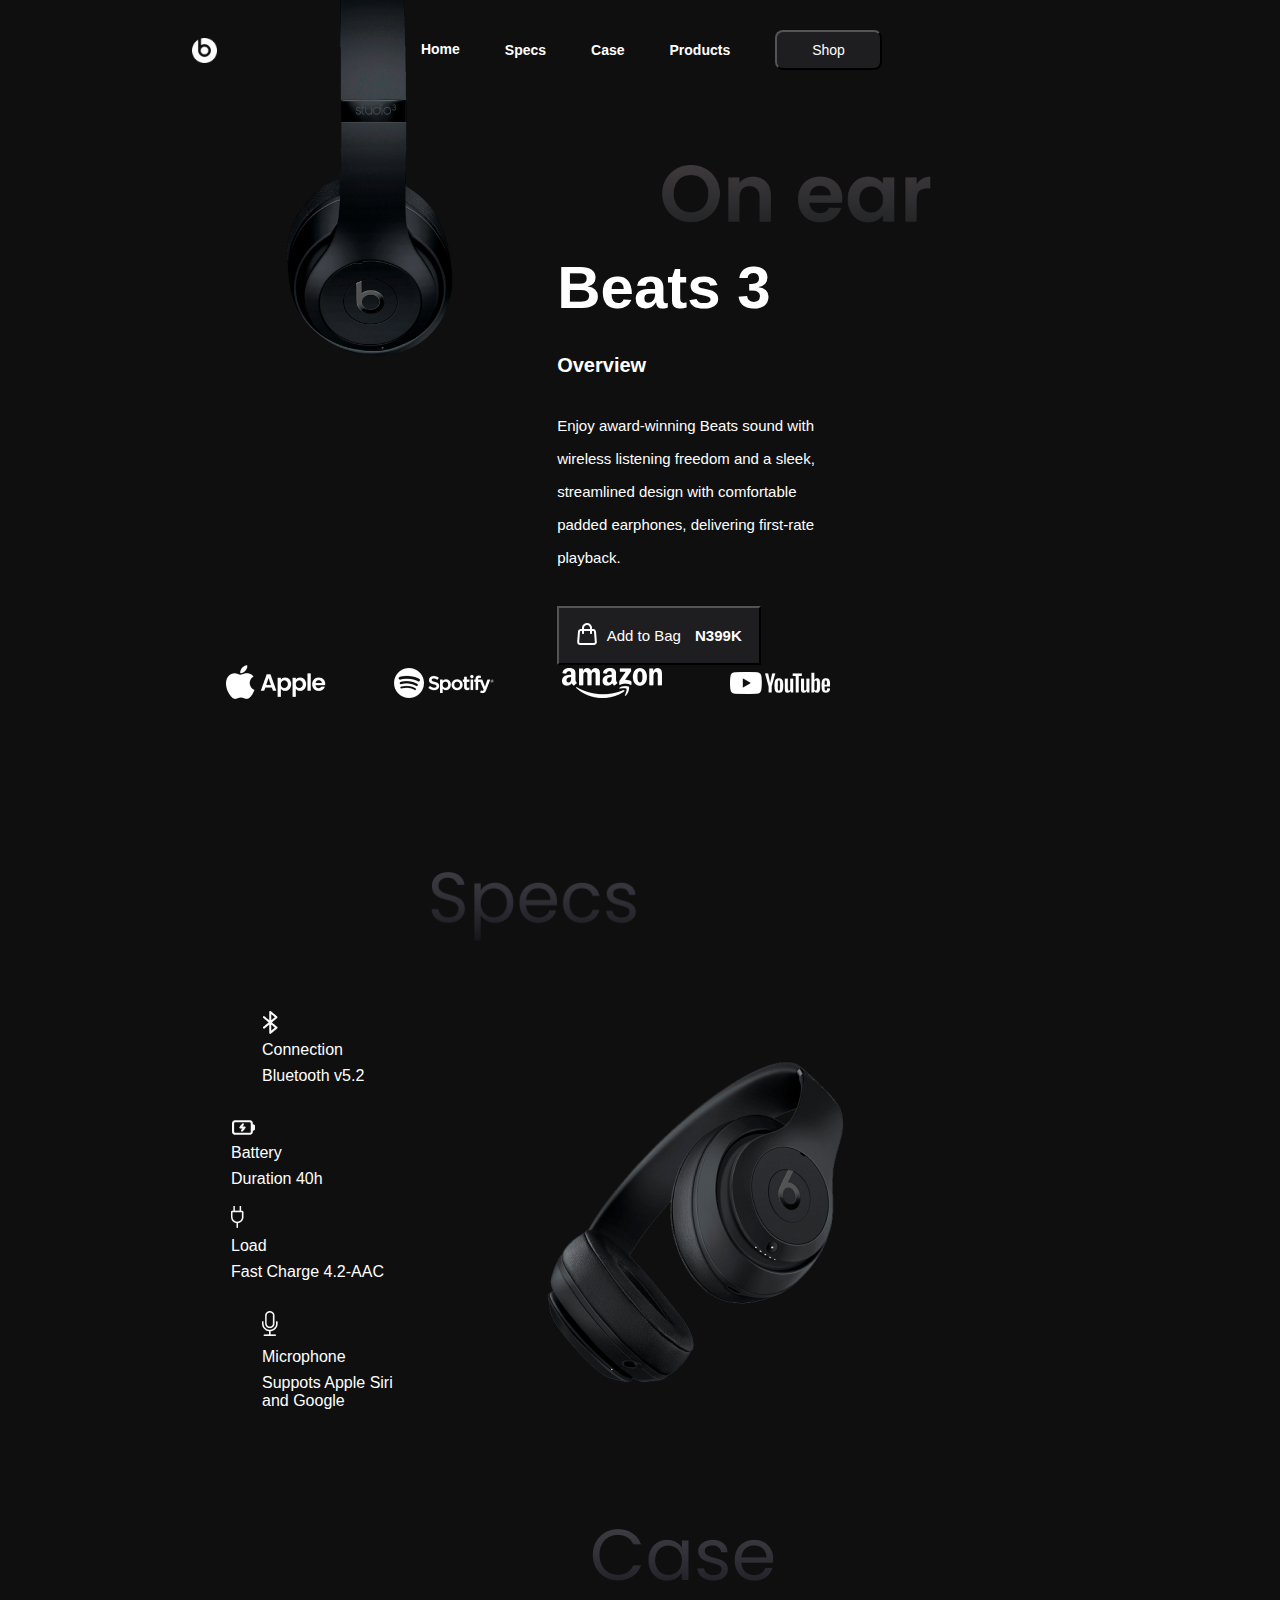
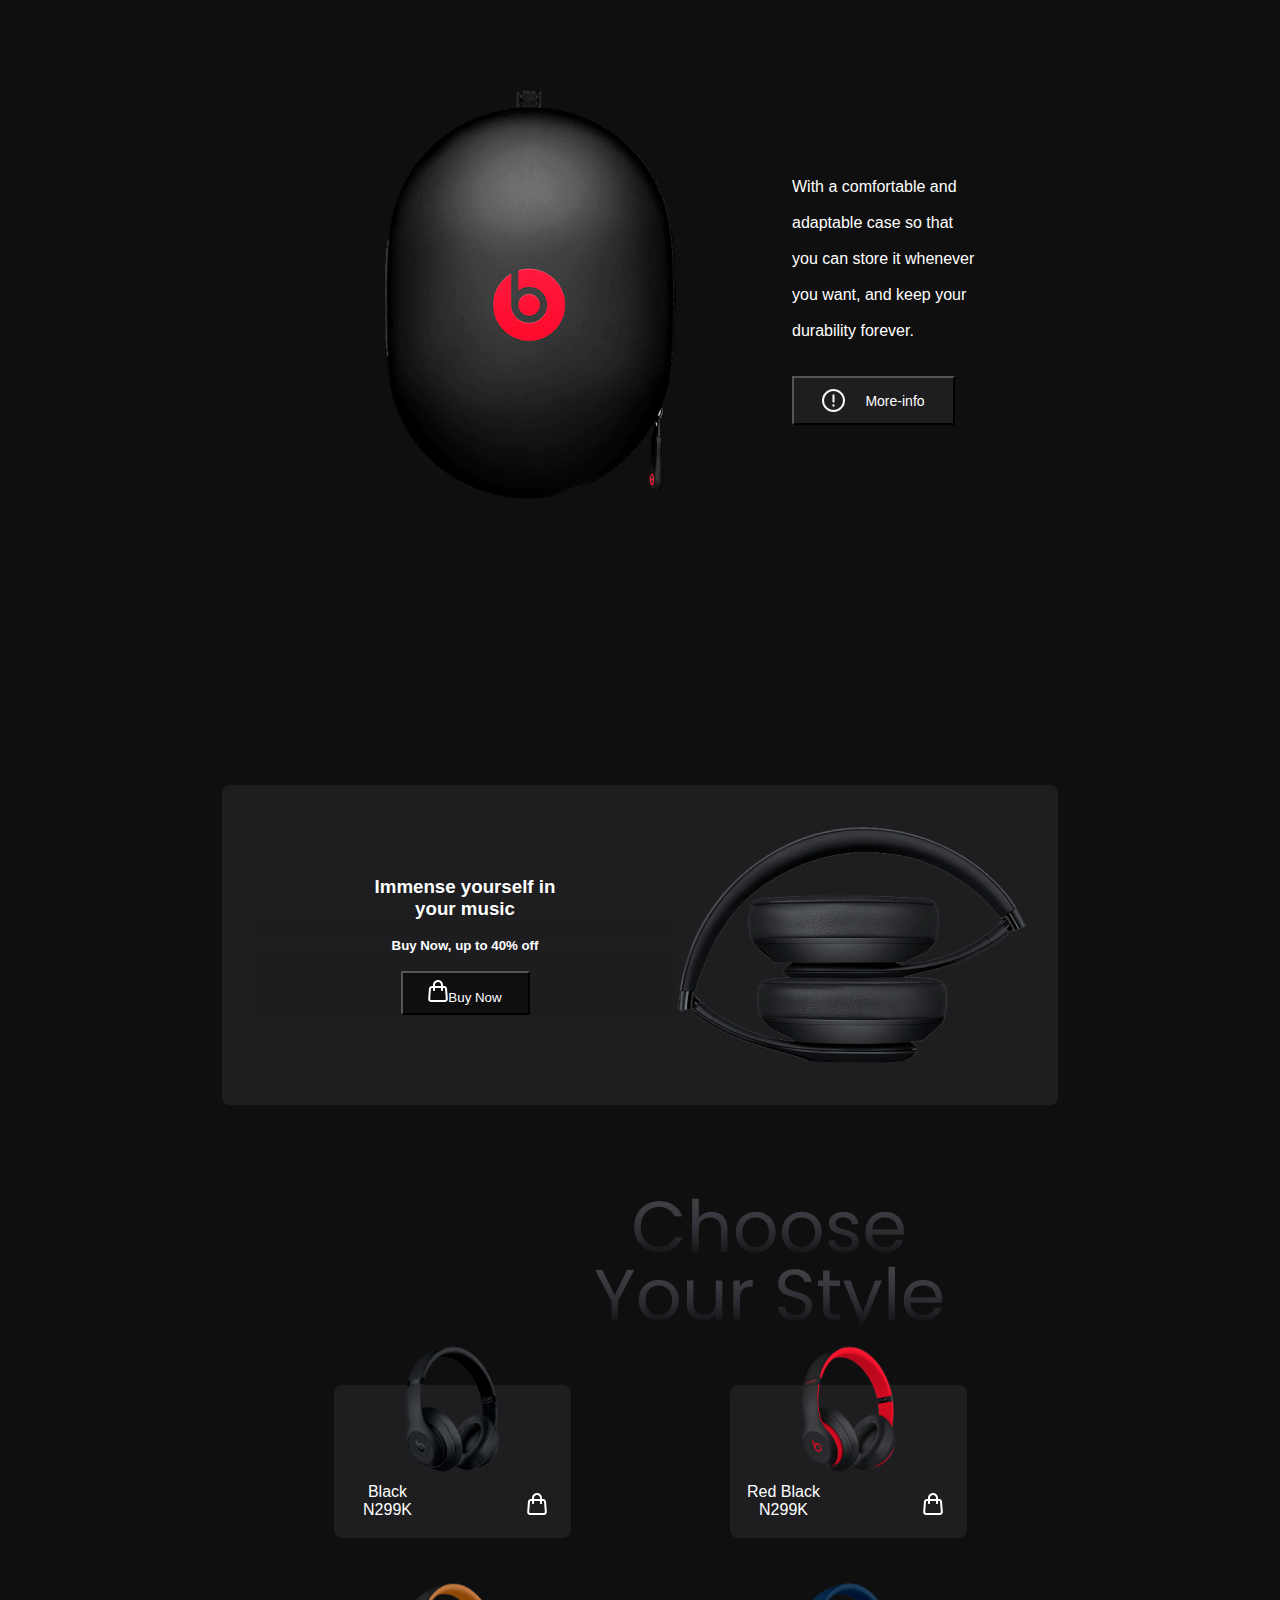
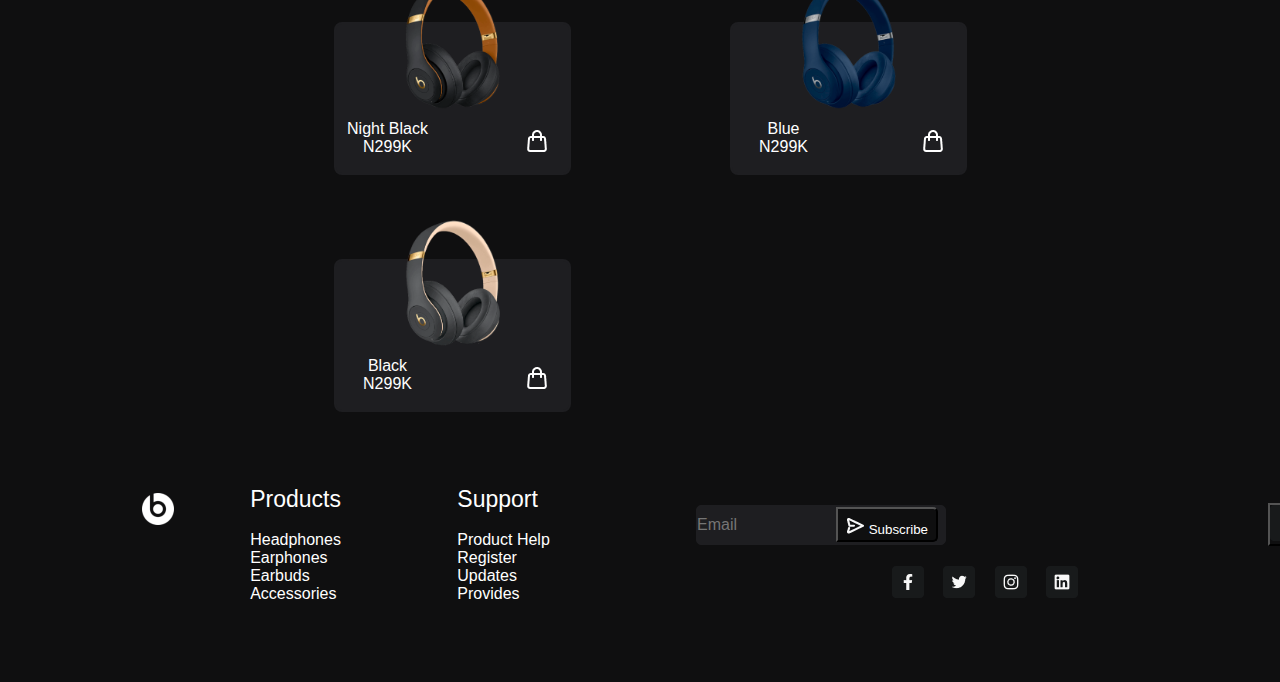
<file: Beat/index.html>
<!DOCTYPE html>
<html lang="en">
<head>
    <meta charset="UTF-8">
    <meta name="viewport" content="width=device-width, initial-scale=1.0">
    <title>Beat</title>
    <link rel="stylesheet" href="./style/style.css">
</head>
<body>
    <nav>
        <img src="./photos/beatsLogo.png" alt="Beat Logo">
        <div class="upper-right-section">
            <ul>
                <li><a href="*">Home</a></li>
                <li><a href="*">Specs</a></li>
                <li><a href="*">Case</a></li>
                <li><a href="*">Products</a></li>
            </ul>
            <button>Shop</button> 
        </div>
    </nav>
    <img class="on-EAR-logo" src="./photos/onEar.png" alt="ear-logo">
    <main>
        <img class="Main-Image" src="./photos/mainImage.png" alt="Main Image">
        <div class="main-part">
            <h1>Beats 3</h1>
            <h2>Overview</h2>
            <p>Enjoy award-winning Beats sound with <br> wireless listening freedom and a
                sleek,<br> streamlined design with comfortable <br>padded earphones,
                delivering first-rate <br> playback.</p>
                <button>
                    <div class="shopping-bag">
                        <img src="./icons/shoppingBag.png" alt="shoppingbag-logo">
                        <p>Add to Bag <span>N399K</span></p>
                    </div>
                </button>
        </div>
    </main>
    <section class="social-media">
        <img src="./photos/appleLogo.png" alt="apple-log">
        <img src="./photos/spotifyLogo.png" alt="spotify-logo">
        <img src="./photos/amazonLogo.png" alt="amazon-logo">
        <img src="./photos/youtubeLogo.png" alt="youtube-logo">
    </section>
    <section class="SPECS">
        <div class="specs-logo">
            <img src="./icons/specsLogo.png" alt="specs-logo">
        </div>
        <div class="specs-details">
            <div class="specs-list">
                <div class="specs-list-items">
                    <div class="bluetooth">
                        <div class="bluetooth-icon"><img src="./icons/bluetooth.png" alt="bluetooth"></div>
                        <p class="bl1">Connection</p>
                        <p class="bl2">Bluetooth v5.2</p>
                    </div>
                    <div class="battery">
                        <img src="./icons/battery.png" alt="">
                        <p class="b1">Battery</p>
                        <p class="b2">Duration 40h</p>
                    </div>
                    <div class="charge">
                        <img src="./icons/charger.png" alt="">
                        <p class="l1">Load</p>
                        <p class="l2">Fast Charge 4.2-AAC</p>
                    </div>
                    <div class="microphone">
                        <img src="./icons/mic.png" alt="">
                        <p class="m1">Microphone</p>
                        <p class="m2">Suppots Apple Siri<br>and Google</p>
                    </div>
                </div>
                <div class="specs-image">
                    <img src="./photos/specsImage.png" alt="specs-image">
                </div>
            </div>
        </div>
    </section>
    <section class="case">
        <div class="case-logo">
            <img src="./icons/caseLogo.png" alt="case-logo">
        </div>
        <div class="case-items">
            <div class="case-image"><img src="./photos/caseImage.png" alt="case-image"></div>
            <div class="case-detail">
                <p>With a comfortable and <br><br>adaptable case so that<br><br>you can store it
                    whenever<br><br>you want, and keep your<br><br> durability forever. <br></p>
                    <p>
                        <br><br>
                        <button>
                           <div class="case-button">
                            <img src="./icons/group.png" alt="group-logo">
                            More-info
                           </div>
                        </button>
                    </p>
            </div>
        </div>
    </section>
    <section class="buy-product">
            <div class="buy-product-container">
                <div class="buy-product-details">
                    <h3>Immense yourself in<br>your music</h3><br>
                    <h5>Buy Now, up to 40% off</h5>
                    <br>
                    <button>
                        <div class="buy-product-button">
                            <p>
                                <img src="./icons/shoppingBag.png" alt="shoppingbag-logo">Buy Now
                            </p>
                        </div>
                    </button>
                </div>
                <div class="buy-product-image">
                    <img src="./photos/buyNowSectionImage.png" alt="buy-product-image">
                </div>
            </div>
    </section>
    <div class="choose-style">
        <img src="./icons/productLogo.png" alt="product-logo">
    </div>
    <div class="allproduct">
       <div class="product">
        <div class="product-list">
            <div class="product-pic">
                <img src="./photos/black.png" alt="black-">
            </div>
            <div class="product-info">
                <p>Black <br> <span>N299K</span></p>
                <div>
                    <img src="./icons/shoppingBag.png" alt="shoppingbag-logo">
                </div>
            </div>
        </div>
        <div class="product-list">
            <div class="product-pic">
                <img src="./photos/redBlack.png" alt="red-black">
            </div>
            <div class="product-info">
                <p> Red Black <br> <span>N299K</span></p>
                <div>
                    <img src="./icons/shoppingBag.png" alt="shoppingbag-logo">
                </div>
            </div>
        </div>
       </div>
        <div class="product">
            <div class="product-list">
                <div class="product-pic">
                    <img src="./photos/nightBlack.png" alt="night-black">
                </div>
                <div class="product-info">
                    <p>Night Black <br> <span>N299K</span></p>
                    <div>
                        <img src="./icons/shoppingBag.png" alt="shoppingbag-logo">
                    </div>
                </div>
            </div>
            <div class="product-list">
                <div class="product-pic">
                    <img src="./photos/blue.png" alt="blue">
                </div>
                <div class="product-info">
                    <p>Blue <br> <span>N299K</span></p>
                    <div>
                        <img src="./icons/shoppingBag.png" alt="shoppingbag-logo">
                    </div>
                </div>
            </div>
        </div>
        <div class="product">
            <div class="product-list">
                <div class="product-pic">
                    <img src="./photos/twilightGray.png" alt="twilight-gray">
                </div>
                <div class="product-info">
                    <p>Black <br> <span>N299K</span></p>
                    <div>
                        <img src="./icons/shoppingBag.png" alt="shoppingbag-logo">
                    </div>
                </div>
            </div>
        </div>
    </div>
    <footer class="bottom-element">
        <div class="beat-logo">
            <img src="./photos/beatsLogo.png" alt="beat-logo">
        </div>
        <div class="footerListelements">
            <ul>
                <li><a href="*"><span>Products</span></a></li>
                <br>
                <li><a href="*">Headphones</a></li>
                <li><a href="*">Earphones</a></li>
                <li><a href="*">Earbuds</a></li>
                <li><a href="*">Accessories</a></li>
            </ul>
            <ul>
                <li><a href="*"><span>Support</span></a></li>
                <br>
                <li><a href="*">Product Help</a></li>
                <li><a href="*">Register</a></li>
                <li><a href="*">Updates</a></li>
                <li><a href="*">Provides</a></li>
            </ul>
        </div>
        <div class="subscription">
            <div class="EMAIL">
                <div class="input-container">
                    <input type="email" placeholder="Email" >
                    <button type="submit" class="subscribe-button">
                        <img src="./icons/rightArrow.png" alt="subscribe-logo">
                        <span>Subscribe</span>
                    </button>
                    <button class="scrollbar">
                        <img src="./icons/upArrow.png" alt="upper-arrow">
                    </button>
                </div>
            </div>
            
        </div>
    </footer>
    <div class="apps">
        <img src="./icons/facebook.png" alt="facebook">
        <img src="./icons/twitter.png" alt="twitter">
        <img src="./icons/instagram.png" alt="instagram">
        <img src="./icons/linkedin (1).png" alt="linkedin">
    </div>
</body>
</html>
</file>
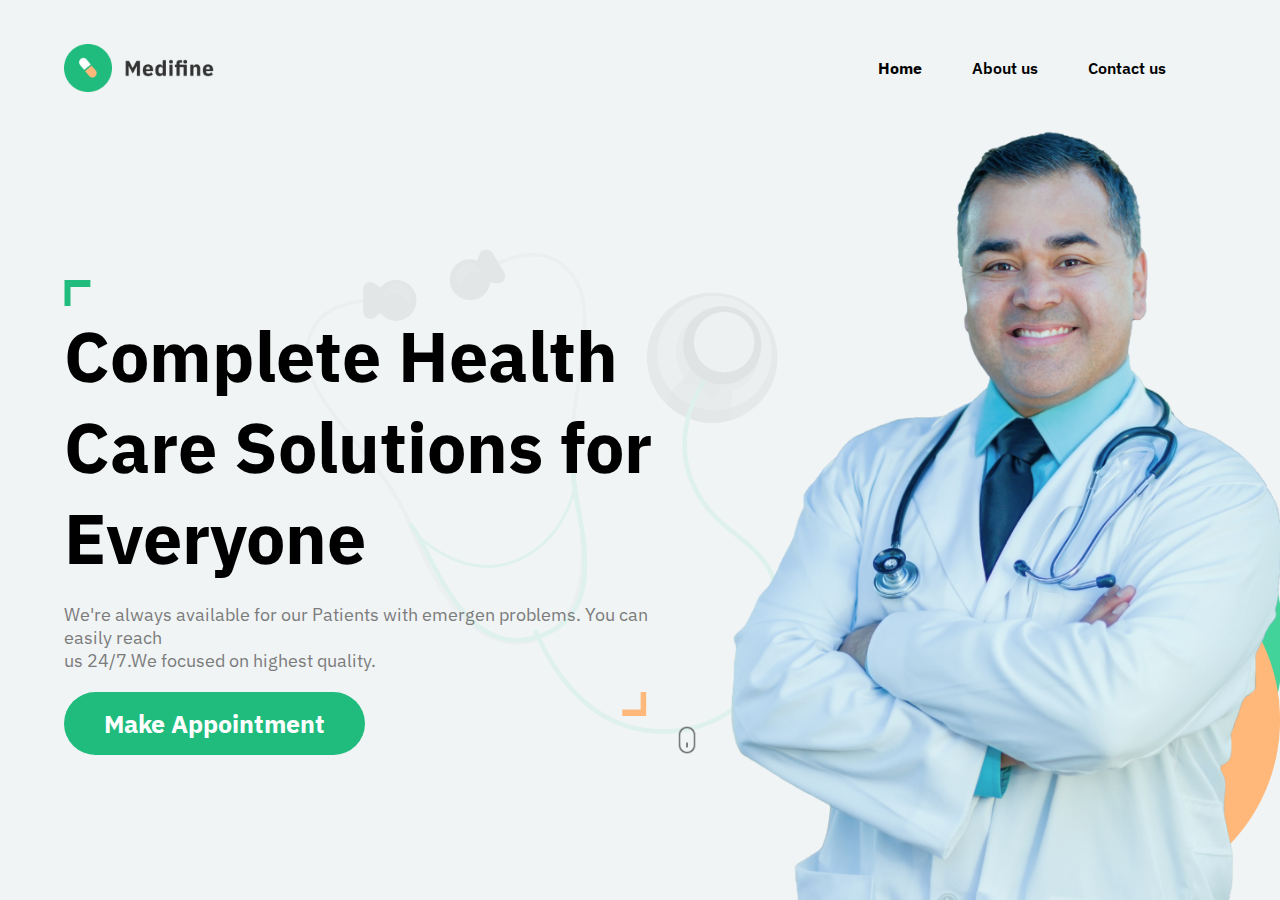
<file: Doctor/index.html>
<!DOCTYPE html>
<html lang="en">
<head>
    <meta charset="UTF-8">
    <meta name="viewport" content="width=device-width, initial-scale=1.0">
    <title>Hospital Webpage</title>
    <link rel="preconnect" href="https://fonts.googleapis.com" />
    <link rel="preconnect" href="https://fonts.gstatic.com" crossorigin />
    <link
      href="https://fonts.googleapis.com/css2?family=IBM+Plex+Sans:wght@200;300;400;500;600;700&family=Poppins:wght@200;300;400;500;600;700;800;900&display=swap"
      rel="stylesheet"
    />
    <link rel="stylesheet" href="./style/style.css">
</head>
<body>
    <nav>
        <img src="./image/logo.png" alt="logo">
        <a href=""></a>
        <ul>
            <li><a href="/">Home</a></li>
            <li><a href="./about/about.html">About us</a></li>
            <li><a href="./contact/contact.html">Contact us</a></li>
        </ul>
    </nav>
    <main>
        <section class="left-section">
            <img src="./image/topAngle.png" alt="topAngle">
            <h1>Complete Health<br>Care Solutions for<br>Everyone</h1>
            <p>We're always available for our Patients with emergen problems. You can easily reach <br>us 24/7.We focused on highest quality.</p>
            <img 
            class="bottomAngle"
            src="./image/bottomAngle.png" 
            alt="bottomAngle">
            <img 
            class="stethoscope"
            src="./image/stethoscope.png"
            alt="stethoscope">
            <button>Make Appointment</button>
            <img 
            class="mouse" 
            src="./image/mouse.png" 
            alt="mouse">
        </section>
        <section class="right-section">
            <img class="greenBox" 
            src="./image/greenBox.png" 
            alt="greenBox">
            <img 
            class="yellowBox" 
            src="./image/yellowBox.png" 
            alt="yellowBox">
            <img 
            class="doctor"
            src="./image/doctor.png" 
            alt="doctor">
        </section>
    </main>
    
</body>
</html>
</file>
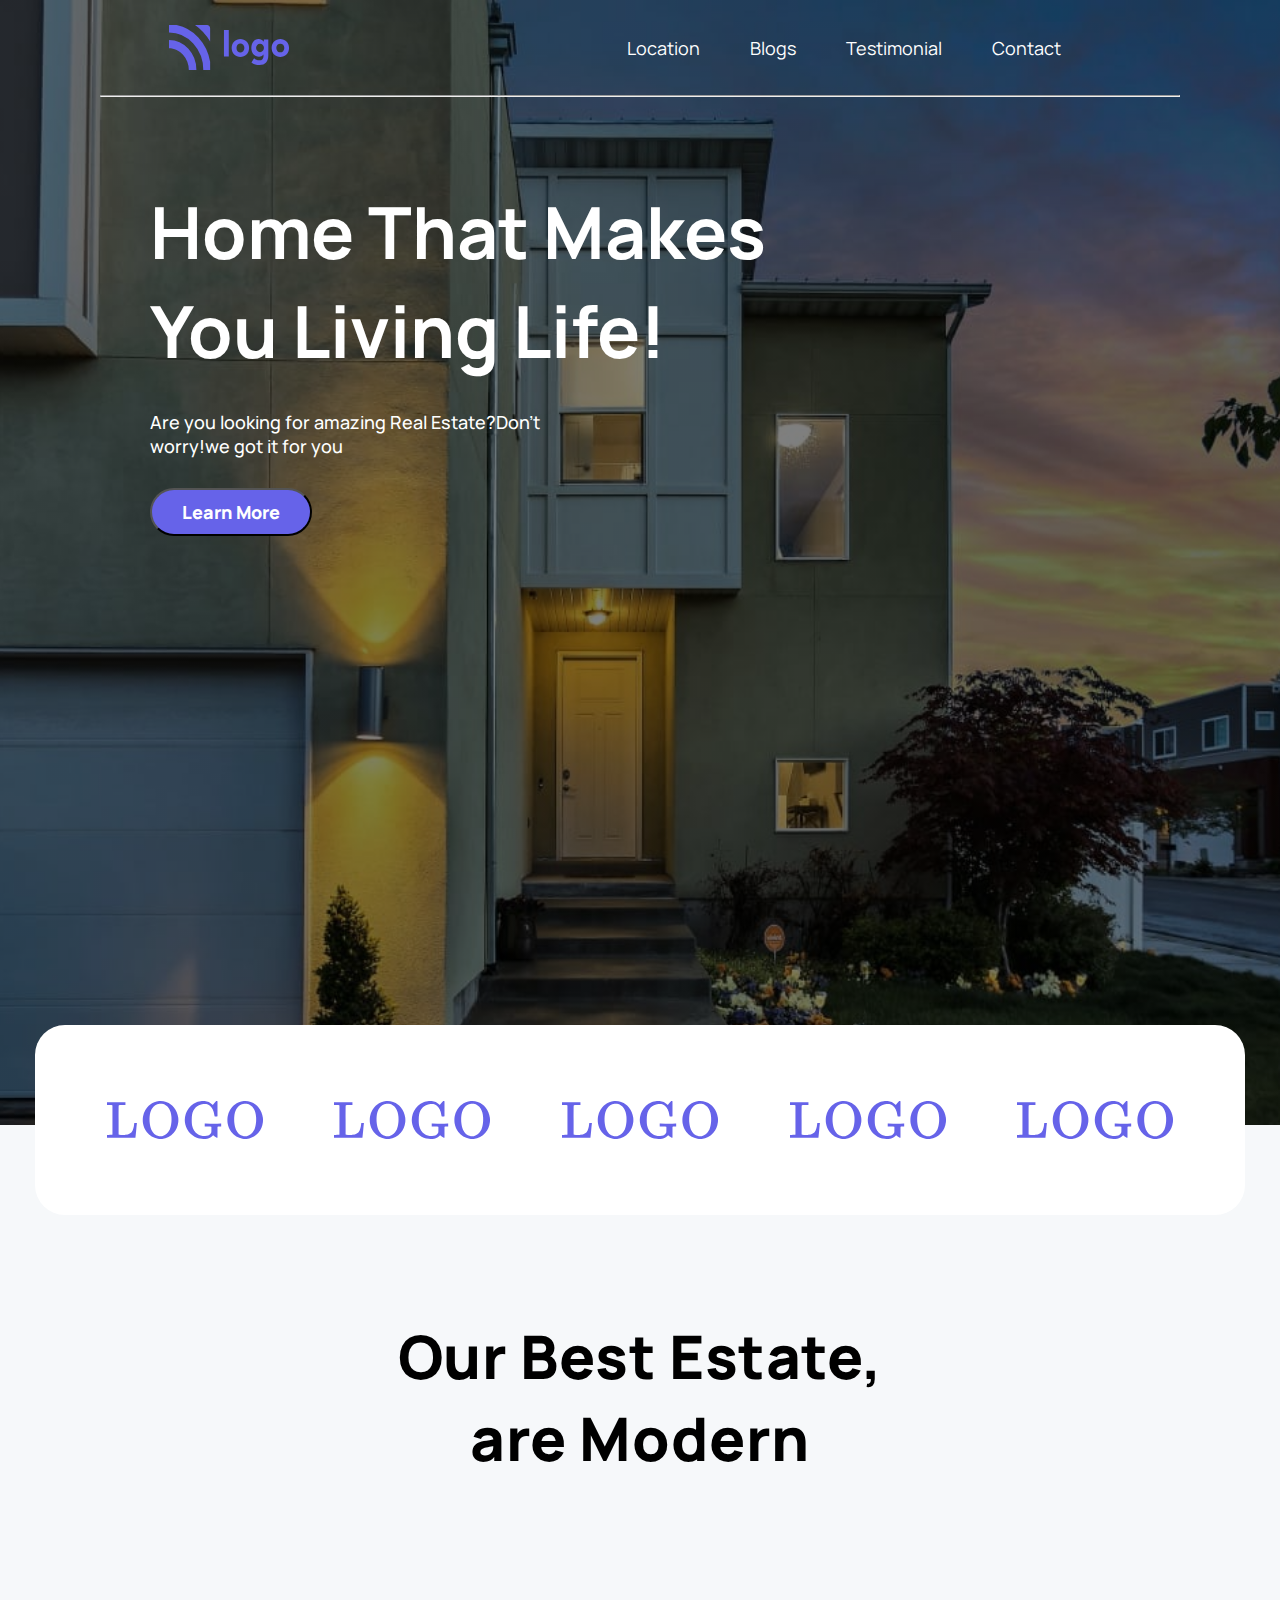
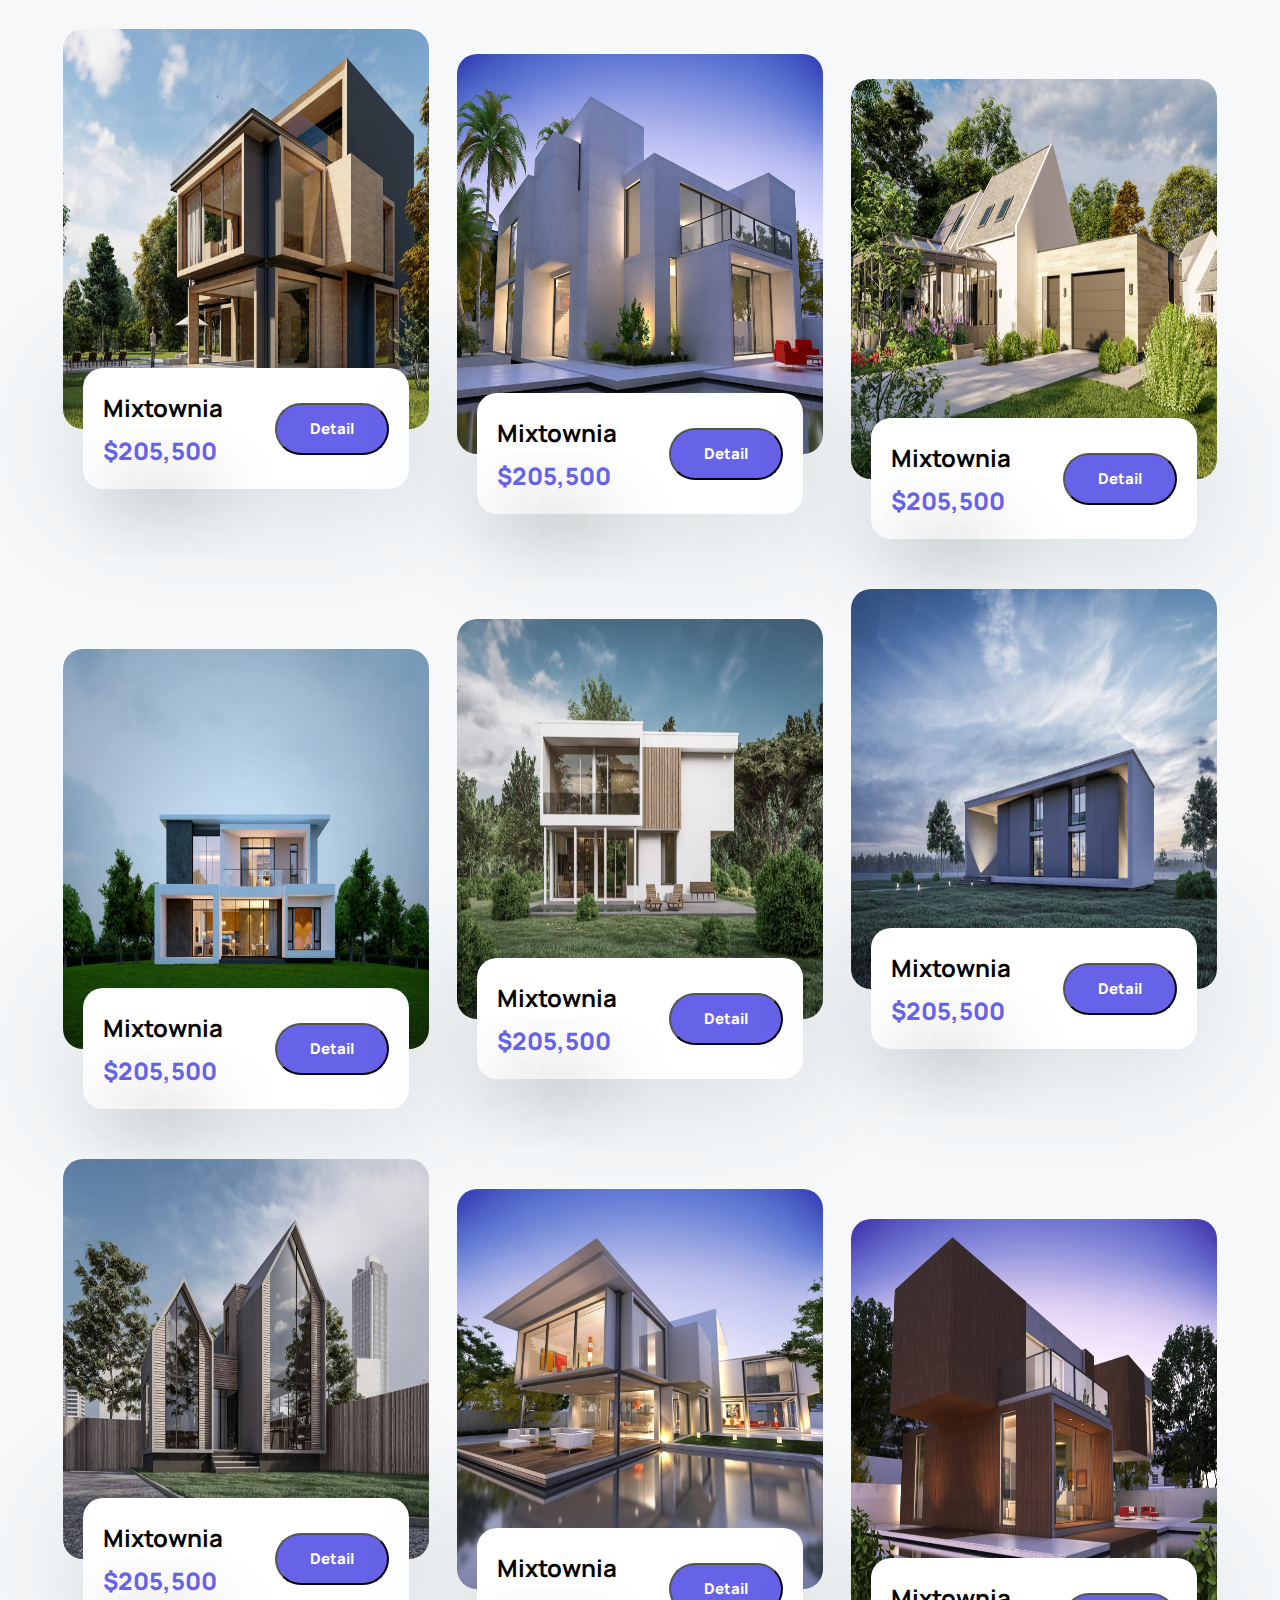
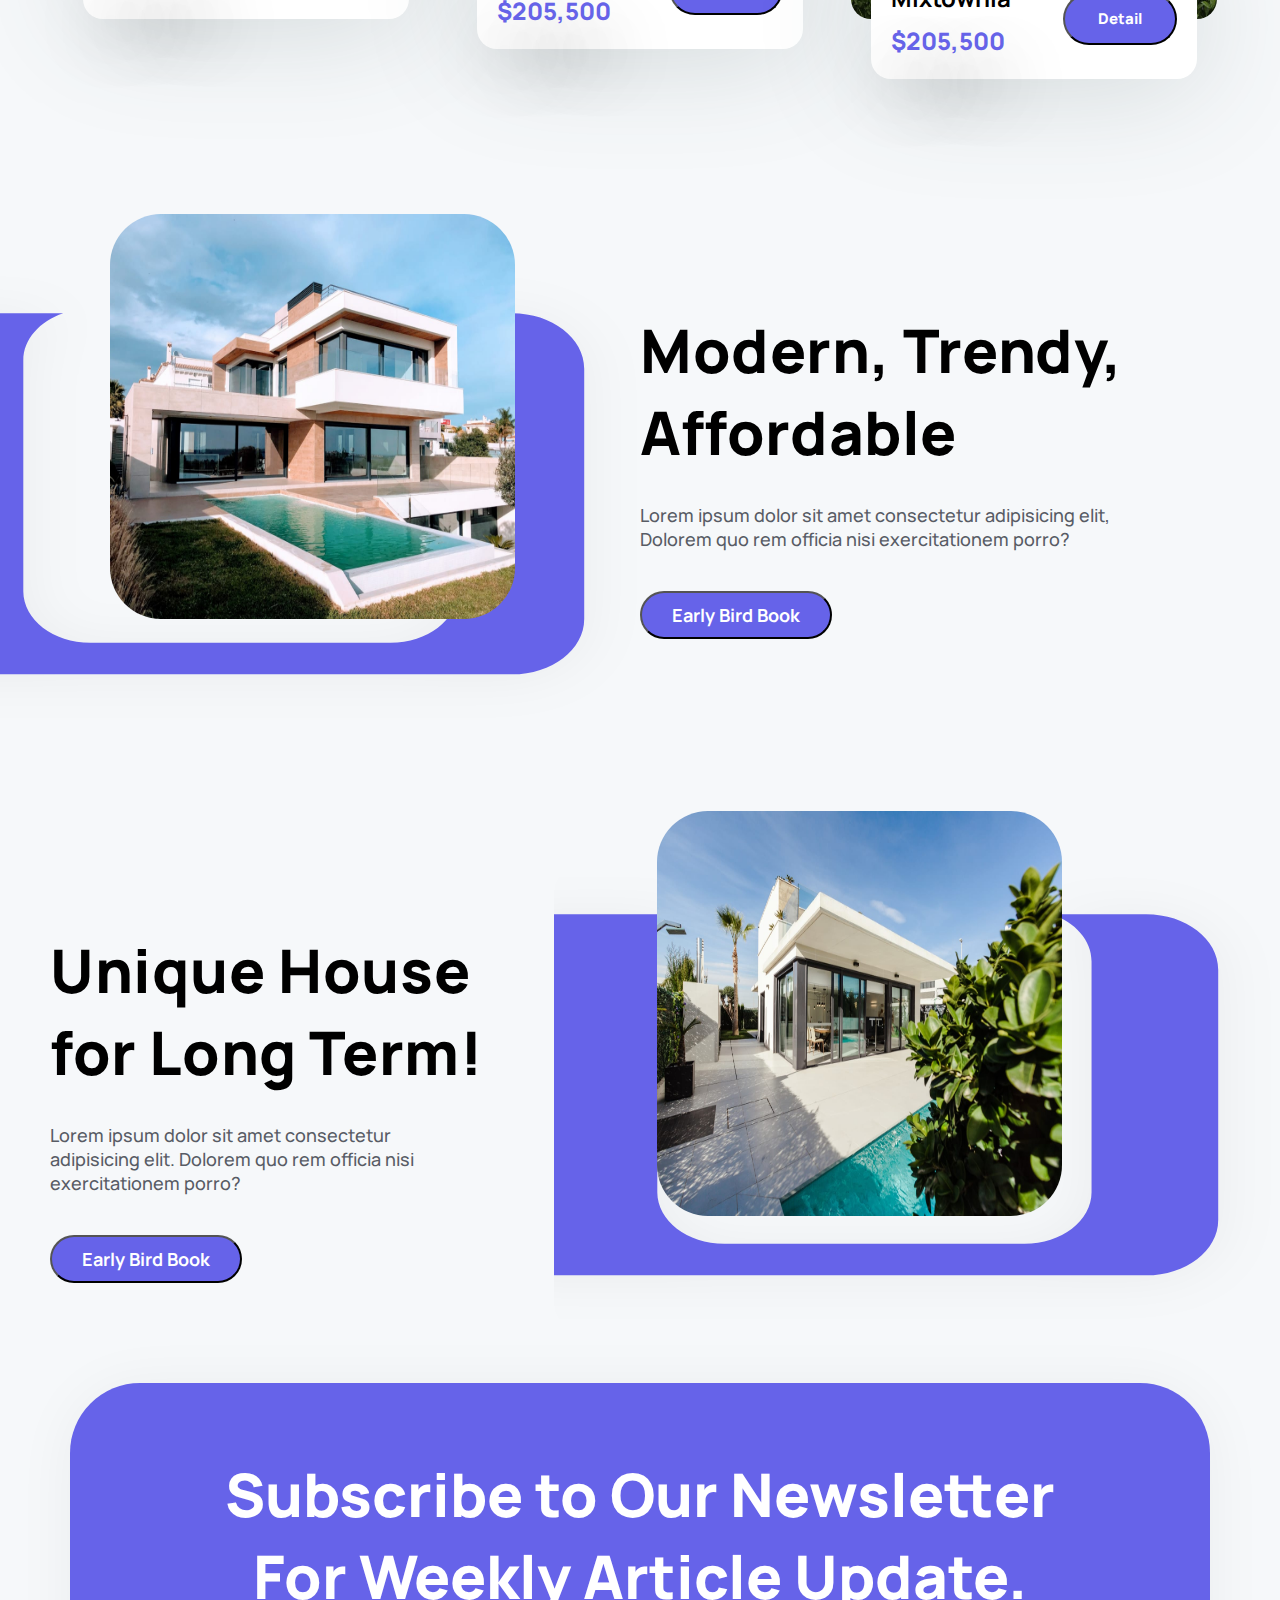
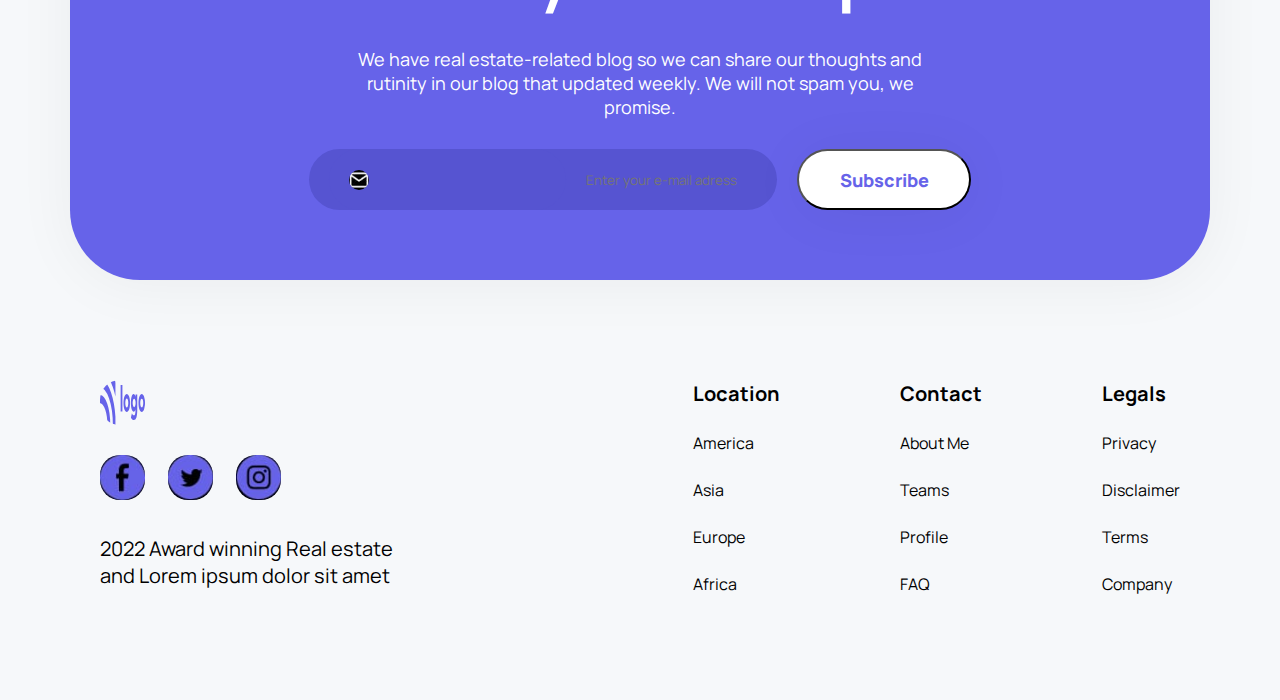
<file: RealEstate/index.html>
<!DOCTYPE html>
<html lang="en">
<head>
    <meta charset="UTF-8">
    <meta name="viewport" content="width=device-width, initial-scale=1.0">
    <title>Real Estate</title>
    <link rel="preconnect" href="https://fonts.googleapis.com" />
    <link rel="preconnect" href="https://fonts.gstatic.com" crossorigin />
    <link
      href="https://fonts.googleapis.com/css2?family=Manrope:wght@200;300;400;500;600;700;800&display=swap"
      rel="stylesheet"
    />
    <link rel="stylesheet" href="./style/style.css">
</head>
<body>
    <header>
        <nav>
            <img src="./icon/logo.svg" alt="Logo">
            <ul>
                <li><a href="">Location</a></li>
                <li><a href="">Blogs</a></li>
                <li><a href="">Testimonial</a</li>
                <li><a href="">Contact</a></li>
            </ul>
        </nav>
        <hr>
        <div>
            <h1>Home That Makes<br>You Living Life!</h1>
            <p>Are you looking for amazing Real Estate?Don't<br>worry!we got it for you</p>
            <button class="Upper-Button">
                Learn More
            </button>
        </div>
    </header>
    <section class="myLogo">
        <img src="./icon/logoName.svg" alt="logo-name">
        <img src="./icon/logoName.svg" alt="logo-name">
        <img src="./icon/logoName.svg" alt="logo-name">
        <img src="./icon/logoName.svg" alt="logo-name">
        <img src="./icon/logoName.svg" alt="logo-name">
    </section>


    <section class="card-wrapper-section">
        <h1>Our Best Estate,<br>are Modern</h1>
        <div class="card-wrapper">
            <div class="card-wrapper">
                <div class="card">
                    <img src="./Photos/cardImage1.jpg" alt="cardImage1">
                    <div class="card-box">
                        <div>
                            <h3>Mixtownia</h3>
                            <p>$205,500</p>
                        </div>
                        <button>Detail</button>
                    </div>
                </div>
            <div class="card">
                <img src="./Photos/cardImage2.jpg" alt="cardImage2">
                <div class="card-box">
                    <div>
                        <h3>Mixtownia</h3>
                        <p>$205,500</p>
                    </div>
                    <button>Detail</button>
                </div>
            </div>
            <div class="card">
                <img src="./Photos/cardImage3.jpg" alt="cardImage3">
                <div class="card-box">
                    <div>
                        <h3>Mixtownia</h3>
                        <p>$205,500</p>
                    </div>
                    <button>Detail</button>
                </div>
            </div>
            <div class="card">
                <img src="./Photos/cardImage4.jpg" alt="cardImage4">
                <div class="card-box">
                    <div>
                        <h3>Mixtownia</h3>
                        <p>$205,500</p>
                    </div>
                    <button>Detail</button>
                </div>
            </div>
            <div class="card">
                <img src="./Photos/cardImage5.jpg" alt="cardImage5">
                <div class="card-box">
                    <div>
                        <h3>Mixtownia</h3>
                        <p>$205,500</p>
                    </div>
                    <button>Detail</button>
                </div>
            </div>
            <div class="card">
                <img src="./Photos/cardImage6.jpg" alt="cardImage6">
                <div class="card-box">
                    <div>
                        <h3>Mixtownia</h3>
                        <p>$205,500</p>
                    </div>
                    <button>Detail</button>
                </div>
            </div>
            <div class="card">
                <img src="./Photos/cardImage7.jpg" alt="cardImage7">
                <div class="card-box">
                    <div>
                        <h3>Mixtownia</h3>
                        <p>$205,500</p>
                    </div>
                    <button>Detail</button>
                </div>
            </div>
            <div class="card">
                <img src="./Photos/cardImage8.jpg" alt="cardImage8">
                <div class="card-box">
                    <div>
                        <h3>Mixtownia</h3>
                        <p>$205,500</p>
                    </div>
                    <button>Detail</button>
                </div>
            </div>
            <div class="card">
                <img src="./Photos/cardImage9.jpg" alt="cardImage9">
                <div class="card-box">
                    <div>
                        <h3>Mixtownia</h3>
                        <p>$205,500</p>
                    </div>
                    <button>Detail</button>
                </div>
            </div>
        </div>
    </section>
    <section class="feature-section first">
        <div>
            <img src="./icon/featureImageBg1.svg" alt="featureImageBg1">
            <img src="./Photos/featureImage1.jpg" alt="featureImage1">
        </div>
        <div>
            <h1>
                Modern, Trendy, <br>Affordable
            </h1>
            <p>
                Lorem ipsum dolor sit amet consectetur adipisicing elit,<br> Dolorem quo
          rem officia nisi exercitationem porro?
            </p>
            <button>Early Bird Book</button>
        </div>
    </section>
    <section class="feature-section second">
        <div>
            <h1>Unique House<br>for Long Term!</h1>
            <p>Lorem ipsum dolor sit amet consectetur<br>adipisicing elit. Dolorem quo
                rem officia nisi<br>exercitationem porro?</p>
            <button>Early Bird Book</button>
        </div>
        <div>
            <img src="./icon/featureImageBg1.svg" alt="featureImageBg2">
            <img src="./Photos/featureImage2.jpg" alt="featureImage2">
        </div>
    </section>
    <section class="query-form">
        <h1>Subscribe to Our Newsletter<br>For Weekly Article Update.</h1>
        <p>We have real estate-related blog so we can share our thoughts and<br>
            rutinity in our blog that updated weekly. We will not spam you, we<br>
            promise.</p>
            <form>
                <div>
                    <div class="e-mail"><img src="./icon/mail.jpg" alt="mail"></div>
                    <input type="text" placeholder="Enter your e-mail adress"/>
                </div>
                <button>Subscribe</button>
            </form>
    </section>
    <footer>
        <div>
            <div class="logo"><img src="./icon/logo.svg" alt="Logo"></div>
            <div>
                <img src="./icon/FACEBOOK.jpg" alt="FACEBOOK">
                <img src="./icon/TWITTER.jpg" alt="TWITTER">
                <img src="./icon/INSTAGRAM.jpg" alt="INSTAGRAM">
            </div>
            <p>2022 Award winning Real estate and Lorem ipsum dolor sit amet</p>
        </div>
        <div class="footer-links">
            <div class="footer-links-content">
                <ul>
                    <li><a href="#">Location</a></li>
                    <li><a href="#">America</a></li>
                    <li><a href="#">Asia</a></li>
                    <li><a href="#">Europe</a></li>
                    <li><a href="#">Africa</a></li>
                </ul>
            </div>
            <div class="footer-links-content">
                <ul>
                    <li><a href="#">Contact</a></li>
                    <li><a href="#">About Me</a></li>
                    <li><a href="#">Teams</a></li>
                    <li><a href="#">Profile</a></li>
                    <li><a href="#">FAQ</a></li>
                </ul>
            </div>
            <div class="footer-links-content">
                <ul>
                    <li><a href="#">Legals</a></li>
                    <li><a href="#">Privacy</a></li>
                    <li><a href="#">Disclaimer</a></li>
                    <li><a href="#">Terms</a></li>
                    <li><a href="#">Company</a></li>
                </ul>
            </div>
        </div>
    </footer>
</body>
</html>
</file>
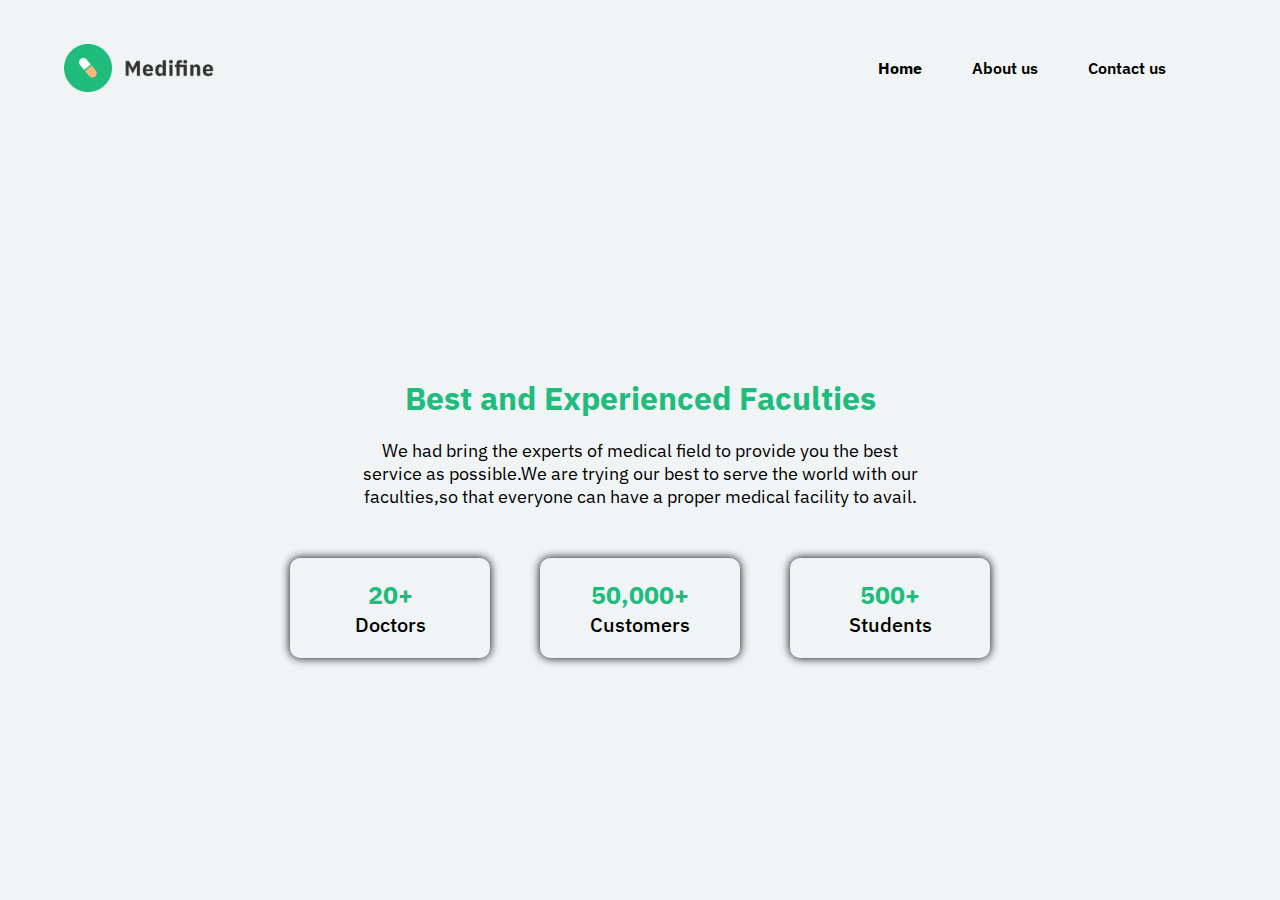
<file: Doctor/about/about.html>
<!DOCTYPE html>
<html lang="en">
<head>
    <meta charset="UTF-8">
    <meta name="viewport" content="width=device-width, initial-scale=1.0">
    <title>About us</title>
    <link rel="preconnect" href="https://fonts.googleapis.com" />
    <link rel="preconnect" href="https://fonts.gstatic.com" crossorigin />
    <link
      href="https://fonts.googleapis.com/css2?family=IBM+Plex+Sans:wght@200;300;400;500;600;700&family=Poppins:wght@200;300;400;500;600;700;800;900&display=swap"
      rel="stylesheet"
    />

    <link rel="stylesheet" href="./about.css">
</head>
<body>
    <nav>
        <img src="/Doctor/image/logo.png" alt="logo">
        <a href=""></a>
        <ul>
            <li><a href="/Doctor/index.html">Home</a></li>
            <li><a href="/Doctor/contact/contact.html">About us</a></li>
            <li><a href="/Doctor/contact/contact.html">Contact us</a></li>
        </ul>
    </nav>
    <main>
        <div class="hospitalDescription">
            <h1>Best and Experienced Faculties</h1>
            <p>We had bring the experts of medical field to provide you the best service as possible.We are trying our best to serve the world with our faculties,so that everyone can have a proper medical facility to avail.</p>
        </div>
        <div class="achievement">
            <div class="achievement-card">
                <span>20+</span>
                <p>Doctors</p>
            </div>
            <div class="achievement-card">
                <span>50,000+</span>
                <p>Customers</p>
            </div>
            <div class="achievement-card">
                <span>500+</span>
                <p>Students</p>
            </div>
        </div>
    </main>
</body>
</html>
</file>
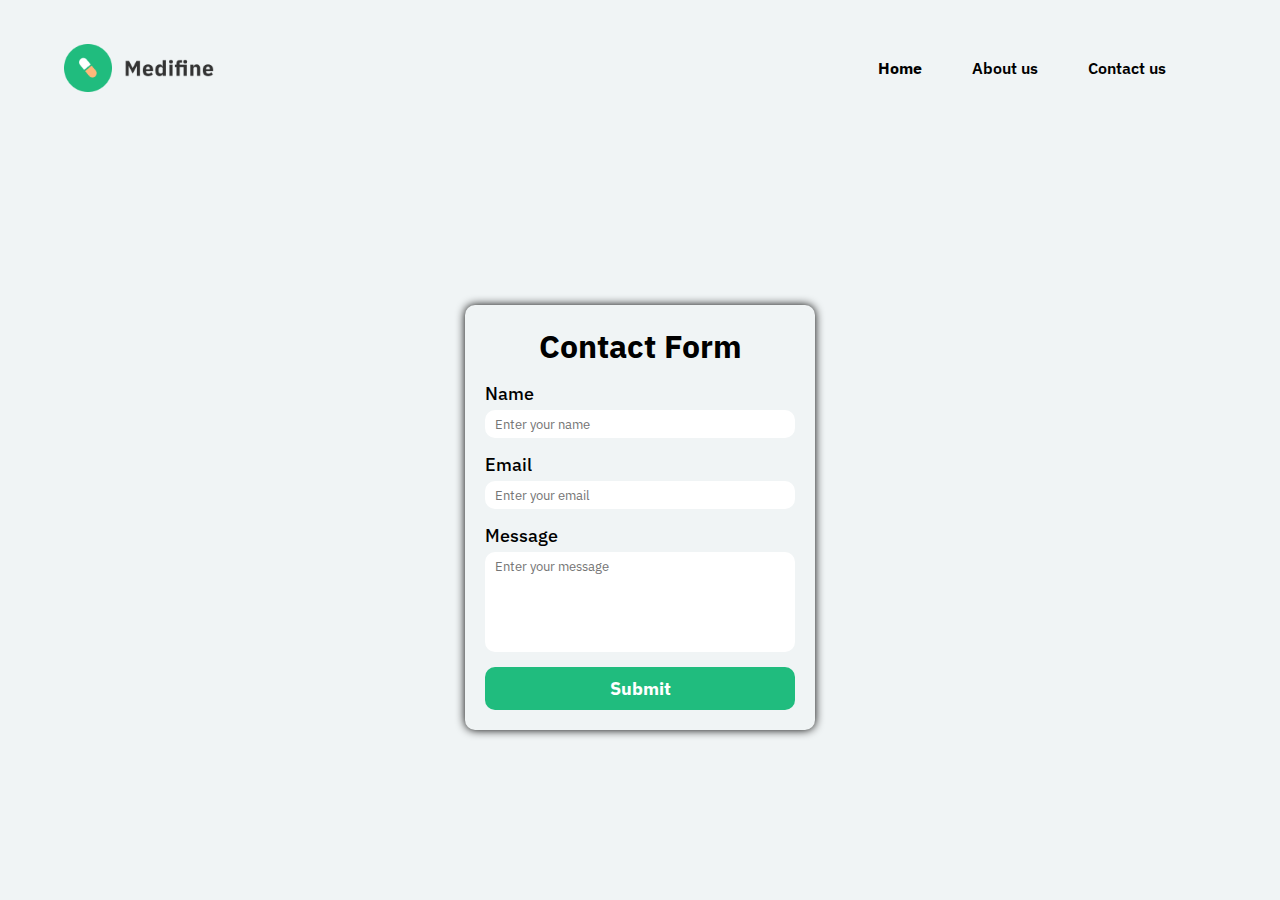
<file: Doctor/contact/contact.html>
<!DOCTYPE html>
<html lang="en">
<head>
    <meta charset="UTF-8">
    <meta name="viewport" content="width=device-width, initial-scale=1.0">
    <title>Contact us</title>
    <link rel="preconnect" href="https://fonts.googleapis.com" />
    <link rel="preconnect" href="https://fonts.gstatic.com" crossorigin />
    <link
      href="https://fonts.googleapis.com/css2?family=IBM+Plex+Sans:wght@200;300;400;500;600;700&family=Poppins:wght@200;300;400;500;600;700;800;900&display=swap"
      rel="stylesheet"
    />
    <link rel="stylesheet" href="./contact.css">
</head>
<body>
    <nav>
        <img src="/Doctor/image/logo.png" alt="logo">
        <a href=""></a>
        <ul>
            <li><a href="/Doctor/index.html">Home</a></li>
            <li><a href="/Doctor/about/about.html">About us</a></li>
            <li><a href="/Doctor/contact/contact.html">Contact us</a></li>
        </ul>
    </nav>
    <main>
        <form>
            <h1>Contact Form</h1>
            <div>
                <label>Name</label>
                <input type="text" placeholder="Enter your name">
            </div>
            <div>
                <label>Email</label>
                <input type="text" placeholder="Enter your email">
            </div>
            <div>
                <label>Message</label>
                <textarea placeholder="Enter your message"></textarea>
              </div>
              <button>Submit</button>
        </form>
    </main>
</body>
</html>
</file>
<file: Beat/style/style.css>
* {
    margin: 0;
    padding: 0;
    outline: 0;
    box-sizing: border-box;
    font-family: 'Poppins', sans-serif;
    color: #ffffff;
    }
    a {
    text-decoration: none;
    }
    li {
    list-style: none;
    }
    body {
    margin: 0 15vw;
    background: #0f0f10;
    overflow-x:hidden;
    }
    nav {
    display: flex;
    width: 77%;
    align-items: center;
    justify-content: space-between;
    padding: 30px 0;
    }
    nav img {
    width: 25px;
    height: 25px;
    }
    nav ul {
    display: flex;
    }
    nav ul li {
    margin-right: 45px;
    }
    nav ul li a {
    font-weight: 700;
    font-size: 14px;
    color: #ffffff;
    }
    nav ul li:first-child {
    font-weight: 700;
    font-size: 14px;
    }
    .upper-right-section {
    display: flex;
    align-items: center;
    }
    .upper-right-section button {
    background: #1e1e21;
    border-radius: 8px;
    font-weight: 300;
    font-size: 14px;
    padding: 10px 35px;
    }
    .on-EAR-logo{
    display: flex;
    width: 30%;
    align-items: center;
    justify-content: space-between;
    padding: 30px 0;
    margin-left: 470px;
    margin-top: 35px;
    }
    main {
    display: flex;
    flex-direction: row;
    align-items: flex-start;
    margin-right: 20px;
    flex: 1;
    }
    .Main-Image{
    position: relative;
    bottom: 303px;
    left: 90px;
    width: 20%;
    }
    .main-part {
    margin-left: 190px;
    }
    .main-part h1{
    font-size: 60px;
    margin-bottom: 32px;
    }
    .main-part h2{
    font-size: 20px;
    margin-bottom: 32px;
    }
    .main-part p{
    font-size: 15px;
    line-height: 2.2;
    margin-bottom: 32px;
    }
    .product{
    display: grid;
    grid-template-columns: repeat(3, 3fr);
    grid-gap: 97px;
    
    }
    .product-info {
    margin-right: 20px;
    display: flex;
    }
    .product-info *{
    padding: 7px 35px;
    }
    .product-info div img{
    background-color: #1e1e21;
    padding: 10px;
    }
    button .shopping-bag{
    display: flex;
    align-items: center;
    justify-content: center;
    padding: 10px;
    border-radius: 0;
    background: #1e1e21;
    border: none;
    width: 200px;
    height: 55px;
    font-weight: 300;
    font-size: 14px;
    }
    .shopping-bag {
    padding: 0;
    }
    .shopping-bag img {
    margin-bottom: 4px;
    margin-right: 10px;
    background: #1e1e21;
    }
    .shopping-bag p{
    background: #1e1e21;
    margin-top: 32px;
    }
    .shopping-bag p span{
    margin-left: 10px;
    background: #1e1e21;
    font-weight: 800;
    }
    .social-media{
    display: flex;
    align-items: center;
    justify-content: space-around;
    width: 75%;
    }
    .SPECS{
    display: flex;
    align-items: center;
    justify-content: center;
    }
    .specs-logo{
    margin-right: 10px;
    }
    .specs-logo img[alt="specs-logo"] {
    width: 205px;
    margin-left: 97px;
    margin-bottom: 313px;
    }
    .specs-details {
    display: flex;
    flex-direction: column;
    align-items: center;
    }
    .specs-list {
    display: flex;
    flex-direction: column;
    align-items: center;
    }
    .specs-list-items > div {
    width: 150px;
    position: relative;
    top: 310px;
    right: 490px;
    }
    .specs-image{
    position: relative;
    bottom: 10px;
    right: 100px;
    bottom: 40px;
    }
    .bluetooth{
    margin-left: 62px;
    }
    .battery{
    margin-left: 31px;
    margin-top: 30px;
    }
    .charge{
    margin-left: 31px;
    margin-top: 18px;
    white-space: nowrap;
    }
    .microphone{
    margin-left: 62px;
    margin-top: 30px;
    }
    .bluetooth-icon{
    margin-bottom: 3px;
    }
    .bl1{
    margin-bottom: 8px;
    }
    .bl2{
    margin-bottom: 8px;
    }
    .b1{
    margin-bottom: 8px;
    }
    .b2{
    margin-bottom: 8px;
    }
    .l1{
    margin-top: 5px;
    }
    .l2{
    margin-top: 8px;
    }
    .m1{
    margin-top: 8px;
    }
    .m2{
    margin-top: 8px;
    }
    .case{
    margin-top: 100px;
    }
    .case-logo{
    margin-left: 400px;
    }
    .case-image{
    margin-top: 100px;
    margin-left: 188px;
    }
    .case-detail{
    margin-left: 600px;
    position: relative;
    bottom: 330px;
    }
    button .case-button{
    display: flex;
    align-items: center;
    justify-content: center;
    padding: 10px;
    border-radius: 0;
    background: #1e1e21;
    border: #1e1e21;
    width: 159px;
    height: 45px;
    font-weight: 300;
    font-size: 14px;
    }
    button .case-button img {
    margin-right: 20px;
    background: #1e1e21;
    }
    .buy-product{
    display: flex;
    align-items: center;
    justify-content: center;
    }
    .buy-product-container {
    border: 2px solid #1e1e21;
    background: #1e1e21;
    border-radius: 8px;
    display: flex;
    text-align: center;
    justify-content: center;
    align-items: center;
    margin-bottom: 250px;
    margin-right: 180px;
    padding: 30px;
    margin: 30px;
    width: 850px;
    height: 320px;
    }
    button {
    background-color: #0f0f10;
    }
    .buy-product-details {
    flex: 1;
    color: #ffffff;
    background: hsl(240, 5%, 12%);
    white-space: nowrap;
    }
    .buy-product-details h3{
    background: #1e1e21;
    }
    .buy-product-details h5{
    background: #1e1e21;
    }
    .buy-product-image {
    display: flex;
    text-align: center;
    background: #1e1e21;
    }
    .buy-product-image img {
    max-width: 100%;
    height: auto;
    background: #1e1e21;
    }
    button .buy-product-button{
    display: flex;
    align-items: center;
    justify-content: center;
    padding: 10px;
    border-radius: 0;
    width: 125px;
    height: 40px;
    }
    .choose-style{
    margin-left: 400px;
    margin-top: 60px;
    width: 75%;
    }
    .product-list{
    border: 2px solid #1e1e21;
    background: #1E1E21;
    border-radius: 8px;
    display: flex;
    flex-direction: column;
    text-align: center;
    justify-content: center;
    align-items: center;
    padding-bottom: 42px;
    margin: 42px;
    width: 237px;
    height: 153px;
    margin-right: 20px;
    }
    .product-pic img{
    height: 126px;
    }
    .allproduct{
    margin-left: 100px;
    }
    .footerListelements{
    display: flex;
    align-items: center;
    justify-content: space-evenly;
    }
    .subscription{
    display: flex;
    align-items: center;
    justify-content: right;
    }
    .footerListelements{
    display: flex;
    align-items: center;
    justify-content: space-around;
    margin-right: 480px;
    }
    .footerListelements ul li span{
    font-size: 23px;
    font-weight: 300;
    }
    .beat-logo{
    display: flex;
    align-items: center;
    justify-content: space-between;
    position: relative;
    top: 39px;
    right: 50px;
    }
    .EMAIL{
    display: flex;
    align-items: center;
    position: relative;
    bottom: 100px;
    }
    input[type="email"] {
    width: 250px;
    height: 40px;
    font-size: 16px;
    background: #1E1E21;
    }
    .input-container{
    display: flex;
    align-items: center;
    }
    .input-container input[type="email"]{
    padding-right: 40px;
    border: 1px solid #1E1E21;
    border-radius: 5px;
    height: 40px;
    }
    .input-container button.subscribe-button{
    height: 100%;
    background-color: #0f0f10;
    color: #ffffff;
    border-radius: 0 5px 5px 0;
    position: relative;
    right: 110px;
    width: 102px;
    height: 35px;
    padding: 8px 8px 8px 8px;
    }
    .apps{
    position: relative;
    left: 700px;
    bottom: 80px;
    }
    .apps img {
    margin-right: 15px;
    }
    .scrollbar{
        position: relative;
        left: 220px;
    }
</file>
<file: Doctor/style/style.css>
*{
    margin: 0;
    padding: 0;
    outline: 0;
    box-sizing: border-box;
    font-family: "IBM Plex Sans", sans-serif;
}
body{
    max-width: 1440px;
    background-color: #f0f4f5;
    overflow: hidden;
    margin: auto;
}
nav{
    height: 15vh;
    display: flex;
    align-items: center;
    justify-content: space-between;
    padding: 0 5%;
}
nav img{
    width: 150px;
}
nav ul{
    display: flex;
    align-items: center;
}
nav ul li{
    list-style: none;
    margin-right: 50px;
    font-weight: 600;
}
nav ul li:first-child{
    font-weight: 700;
    color: #20bc7e;
}
a{
    text-decoration: none;
    color: #000000;
}
main{
    display: flex;
    align-items: center;
    justify-content: center;
    height: 85vh;
}
main section{
    width: 50%;
}
.left-section{
    margin-left: 5%;
    position: relative;
}
.topAngle{
    width: 25px;
}
.left-section h1{
    font-size: 70px;
}
.left-section p{
    color:#7c7c7c;
    font-size: 18px;
    margin: 20px 0;
}
.bottomAngle{
    width: 25px;
    right: 25px;
    position: absolute;
}
.stethoscope{
    position: absolute;
    width: 90%;
    top: -60px;
    right: -25%;
    z-index: -1;
}
.mouse{
    position: absolute;
    width: 30px;
    right: -30px;
    bottom: 0;
}
.left-section button{
    color: #ffffff;
    border: none;
    padding: 15px 40px;
    border-radius: 40px;
    background-color: #20bc7e;
    font-size: 25px;
    font-weight: 700;
}
.greenBox,
.yellowBox {
  position: absolute;
  right: 0;
}
.greenBox{
    width: 35%;
    bottom: 30px;
}
.yellowBox{
    width: 28%;
    bottom: 1px;
}
.doctor{
    position: absolute;
    right: 0;
    bottom: 0;
    height: 90%;
}
</file>
<file: RealEstate/style/style.css>
*{
    margin: 0;
    padding: 0;
    box-sizing: border-box;
    font-family: "Manrope";
}
body{
    background-color: #f6f8fa;
}
header{
    background-image: linear-gradient(rgba(0, 0, 0, 0.5), rgba(0, 0, 0, 0.5)), url(/RealEstate/Photos/mainBackground.jpg);
    background-position: center;
    background-repeat: no-repeat;
    background-size: cover;
    height: 125vh;
    position: relative;
}
nav{
    display: flex;
    align-items: center;
    justify-content: space-around;
    padding: 25px 0;
    color: #ffffff;
}
a{
    text-decoration: none;
}
li{
    list-style: none;
    cursor: pointer;
}
nav img{
    height: 45px;
    width: 120px;
}
nav ul{
    display: flex;
    align-items: center;
}
nav ul li a{
    color: #ffffff;
    margin-right: 50px;
    font-size: 18px;
}
hr{
    margin: 0 100px;
}
header div{
    color: #ffffff;
    margin-left: 150px;
    margin-top: 85px;
}
header div h1{
    font-size: 72px;
    margin-bottom: 30px;
}
header div p{
    font-size: 18px;
    font-weight: 500;
    margin-bottom: 30px;
    width: 410px;
}
button{
    background: #6663e9;
    border-radius: 30px;
    padding: 10px 30px;
    color: #ffffff;
    font-weight: 800;
    font-size: 18px;
    cursor: pointer;
}
.myLogo{
    background-color: #fff;
    margin: 0 35px;
    height: 190px;
    display: flex;
    align-items: center;
    justify-content: space-evenly;
    border-radius: 30px;
    position: relative;
    bottom: 100px;
}
.myLogo img{
    width: 156px;
    height: 38px;
}
.card-wrapper-section h1{
    font-weight: 800;
    font-size: 60px;
    text-align: center;
    letter-spacing: 0.01em;
}
.card-wrapper{
    display: flex;
    flex-wrap: wrap;
    align-items: center;
    justify-content: center;
    gap: 10px;
    margin-top: 50px;
    position: relative;
}
.card{
    flex-basis: 30%;
    display: flex;
    flex-direction: column;
    align-items: center;
    justify-content: center;
    position: relative;
}
.card-wrapper div:nth-child(2){
    margin-top: 50px;
}
.card-wrapper div:nth-child(3){
    margin-top: 100px;
}
.card-wrapper div:nth-child(4){
    margin-top: 160px;
}
.card-wrapper div:nth-child(5){
    margin-top: 100px;
}
.card-wrapper div:nth-child(6){
    margin-top: 40px;
}
.card-wrapper div:nth-child(7){
    margin-top: 40px;
}
.card-wrapper div:nth-child(8){
    margin-top: 100px;
}
.card-wrapper div:nth-child(9){
    margin-top: 160px;
}
div img{
    width: 366px;
    height: 400px;
    border-radius: 20px;
}
.card-box{
    width: 326px;
    height: 121px;
    border-radius: 20px;
    background: #ffffff;
    box-shadow: 0px 4px 120px rgba(58, 86, 78, 0.2);
    position: absolute;
    bottom: -60px;
    padding: 15px 20px;
    display: flex;
    align-items: center;
    justify-content: space-between;
}

.card-box h3{
    font-weight: 700;
    font-size: 24px;
    margin-bottom: 10px;
}
.card-box p{
    font-weight: 800;
    font-size: 24px;
    color: #6663e8;
    text-shadow: 0px 40px 60px rgba(0, 0, 0, 0.5);
}
.card-box button {
    font-weight: 800;
    font-size: 15px;
    width: 114px;
    height: 52px;
  }
.feature-section{
    display: flex;
    align-items: center;
    justify-content: center;
    margin-top: 250px;
}
.feature-section div{
    width: 50%;
}
.feature-section div:first-child img:first-child{
    position: absolute;
    left: -80px;
    z-index: -1;
    width: 726px;
    height: 456px;
}
.feature-section div:first-child img:last-child{
    position: relative;
    width: 405px;
    height: 405px;
    bottom: 55px;
    left: 110px;
    border-radius: 51px;
}
.feature-section h1{
    font-weight: 800;
    font-size: 60px;
    letter-spacing: 0.01em;
    margin-bottom: 30px;
}
.feature-section p{
    font-weight: 500;
    font-size: 18px;
    color: #585c65;
    margin-bottom: 40px;
    max-width: 80%;
}
.feature-section button{
    font-weight: 700;
}
.second{
    display: flex;
    align-items: center;
    justify-content: center;
}
.second div{
    width: 50%;
}
.second div:last-child{
    position: relative;
}
.second div:last-child img:first-child{
    position: absolute;
    right: 0;
    width: 726px;
    height: 456px;
    bottom: -220px;
}
.second div:last-child img:last-child{
    position: absolute;
    width: 405px;
    height: 405px;
    border-radius: 51px;
    right: 218px;
    bottom: -110px;
}
.second div:first-child{
    padding: 0 50px;
}
.second div:first-child h1{
    width: 90%;
}
.query-form{
    margin: 100px 70px;
  background: #6663e9;
  box-shadow: 0px 4px 60px rgba(0, 0, 0, 0.05);
  border-radius: 70px;
  display: flex;
  flex-direction: column;
  align-items: center;
  justify-content: center;
  gap: 30px;
  padding: 70px 0;
  color: #ffffff;
  text-align: center;
}
.query-form h1{
    font-weight: 800;
    font-size: 60px;
}
.query-form p{
    font-weight: 400;
    font-size: 18px;
    width: 55%;
}
.query-form form{
    display: flex;
  align-items: center;
  gap: 20px;
}
.query-form form div{
    display: flex;
  align-items: center;
  gap: 20px;
  background: #5654d1;
  border-radius: 40px;
  width: 468px;
  height: 61px;
  padding: 0 20px;
}
.query-form form input{
    background-color: transparent;
  border: none;
}
.query-form form button{
    background: #ffffff;
    box-shadow: 0px 4px 60px rgba(0, 0, 0, 0.05);
    border-radius: 40px;
    width: 174px;
    height: 61px;
    color: #6663e9;
}
.query-form form img{
    width: 20px;
    height: 20px;
}
footer{
    display: flex;
    align-items: flex-start;
    margin: 0 100px;
    justify-content: space-between;
    margin-bottom: 80px;
}
footer div:first-child{
    display: flex;
    flex-direction: column;
    gap: 30px;
}
footer div:first-child img{
    width: 150px;
}
footer div:first-child div img{
    width: 45px;
    height: 45px;
    margin-right: 20px;
}
footer div:first-child p{
    width: 323px;
    font-weight: 400;
    font-size: 20px;
}
.footer-links{
    display: flex;
    align-items: flex-start;
    justify-content: space-between;
    gap: 120px;
}
.footer-links-content{
    display: flex;
    flex-direction: column;
}
.footer-links-content ul li a{
    color: #000000;
}
.footer-links-content ul li:first-child{
    font-weight: 700;
    font-size: 20px;
}
.footer-links-content ul li{
    margin-bottom: 25px;
}
.logo img{
    height: 150px;
    width: 150px;
}
</file>
<file: Doctor/about/about.css>
*{
    margin: 0;
    padding: 0;
    outline: 0;
    box-sizing: border-box;
    font-family: "IBM Plex Sans", sans-serif;
}
body{
    max-width: 1440px;
    background-color: #f0f4f5;
    overflow: hidden;
    margin: auto;
}
nav{
    height: 15vh;
    display: flex;
    align-items: center;
    justify-content: space-between;
    padding: 0 5%;
}
nav img{
    width: 150px;
}
nav ul{
    display: flex;
    align-items: center;
}
nav ul li{
    list-style: none;
    margin-right: 50px;
    font-weight: 600;
}
nav ul li:first-child{
    font-weight: 700;
    color: #20bc7e;
}
a{
    text-decoration: none;
    color: #000000;
}
main{
    display: flex;
    align-items: center;
    justify-content: center;
    height: 85vh;
    flex-direction: column;
    padding: 0 5%;
}
.hospitalDescription{
    width: 50%;
    text-align: center;
}
.hospitalDescription h1{
    margin-bottom: 20px;
    color: #20BC7E;
}
.hospitalDescription p{
    font-size: 18px;
    font-weight: 400;
}
.achievement{
    display: flex;
    align-items: center;
    gap: 50px;
    margin-top: 50px;
}
.achievement-card{
    width: 200px;
    height: 100px;
    border-radius: 10px;
    box-shadow: 0 0 10px #000000;
    display: flex;
    align-items: center;
    flex-direction: column;
    justify-content: center ;
}
.achievement-card span{
    font-size: 25px;
    font-weight: 700;
    color: #20BC7E;
}
.achievement-card p{
    font-size: 20px;
    font-weight: 500;
}
</file>
<file: Doctor/contact/contact.css>
*{
    margin: 0;
    padding: 0;
    outline: 0;
    box-sizing: border-box;
    font-family: "IBM Plex Sans", sans-serif;
}
body{
    max-width: 1440px;
    background-color: #f0f4f5;
    overflow: hidden;
    margin: auto;
}
nav{
    height: 15vh;
    display: flex;
    align-items: center;
    justify-content: space-between;
    padding: 0 5%;
}
nav img{
    width: 150px;
}
nav ul{
    display: flex;
    align-items: center;
}
nav ul li{
    list-style: none;
    margin-right: 50px;
    font-weight: 600;
}
nav ul li:first-child{
    font-weight: 700;
    color: #20bc7e;
}
a{
    text-decoration: none;
    color: #000000;
}
main{
    display: flex;
    align-items: center;
    justify-content: center;
    height: 85vh;
}
form{
    width: 350px;
    box-shadow: 0 0 10px #000000;
    border-radius: 10px;
    padding: 20px;
    display: flex;
    flex-direction: column;
    gap: 15px;
}
form h1{
    text-align: center;
}
form div{
    display: flex;
    flex-direction: column;
}
form div label{
    font-size: 18px;
    font-weight: 500;
    margin-bottom: 5px;
}
form div input{
    border: transparent;
    border-radius: 10px;
    padding: 5px 10px;
}
form div textarea{
    resize: none;
    height: 100px;
    border: transparent;
    border-radius: 10px;
    padding: 5px 10px;
}
form button{
    border: transparent;
    border-radius: 10px;
    background: #20BC7E;
    color: #ffffff;
    font-size: 18px;
    font-weight: bold;
    padding: 10px;
    cursor: pointer;
}
</file>
